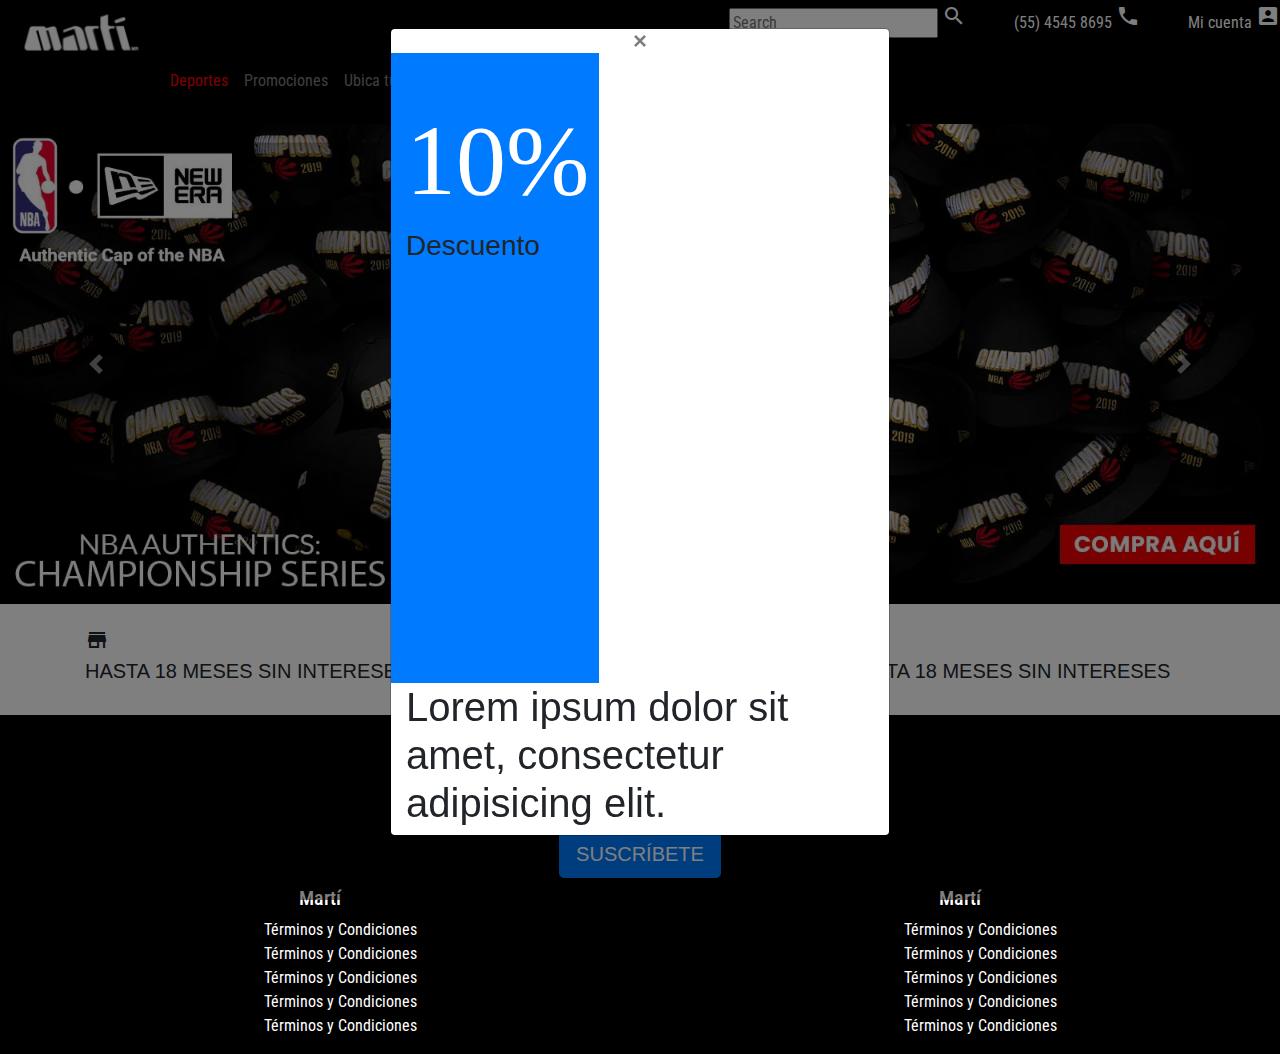
<file: index.html>
<!DOCTYPE html>
<html lang="en">
<head>
	<meta charset="UTF-8">
	<meta name="viewport" content="width=device-width, initial-scale=1, shrink-to-fit=no">
	<title>Bootstrap</title>
	<link rel="stylesheet" href="css/bootstrap.min.css">
	<link rel="stylesheet" href="css/styles.css">
	<!-- fonts -->
	<link href="https://fonts.googleapis.com/css?family=Roboto+Condensed&display=swap" rel="stylesheet">
	<!-- icons -->
	<link href="https://fonts.googleapis.com/icon?family=Material+Icons" rel="stylesheet">
</head>
<body>
	<header>
		<!-- Nav -->
		<ul class="nav justify-content-end text-white">
			<li class="nav-item ml-5 mt-1">
				<input class="d-none d-md-inline" type="text" placeholder="Search">
				<i class="material-icons">search</i>
			</li>
			<li class="nav-item ml-5 mt-1">
				<span  class="d-none d-md-inline">(55) 4545 8695</span>
				<i class="material-icons">call</i>
			</li>
			<li class="nav-item ml-5 mt-1">
				<span  class="d-none d-md-inline">Mi cuenta</span>
				<i class="material-icons">account_box</i>
			</li>
		</ul>
		<!-- Navbar -->
		<nav class="navbar navbar-expand-lg navbar-dark">
			<a class="navbar-brand" href="#">
				<img src="img/logo-m.png" alt="Logo">
			</a>
			<button class="navbar-toggler" type="button" data-toggle="collapse" data-target="#navbarNav" aria-controls="navbarNav" aria-expanded="false" aria-label="Toggle navigation">
				<span class="navbar-toggler-icon"></span>
			</button>
			<div class="collapse navbar-collapse" id="navbarNav">
				<ul class="navbar-nav">
					<li class="nav-item active">
						<a class="nav-link" href="deportes.html">Deportes <span class="sr-only">(current)</span></a>
					</li>
					<li class="nav-item">
						<a class="nav-link" href="promociones.html">Promociones</a>
					</li>
					<li class="nav-item">
						<a class="nav-link" href="ubica.html">Ubica tu tienda</a>
					</li>
				</ul>
			</div>
		</nav>
	</header>
	<main>
		<!-- modal -->
		<!-- es el recuadro del 10%-->
		<div id="myModal" class="modal fade" id="staticBackdrop" data-backdrop="static" tabindex="-1" role="dialog" aria-labelledby="staticBackdropLabel" aria-hidden="true">
		  <div class="modal-dialog" role="document">
		    <div class="modal-content">
		    	<button type="button" class="close" data-dismiss="modal" aria-label="Close">
		          <span aria-hidden="true">&times;</span>
		        </button>
		     	<div class="container-fluid">
		     		<div class="row">
		     			<div id="azul" class="col-12 col-md-5 bg-primary pt-5">
		     				<h1>10%</h1>
		     				<h3>Descuento</h3>
		     			</div>
		     			<div class="col-12 md-7">
		     				<h1>
		     					Lorem ipsum dolor sit amet, consectetur adipisicing elit.
		     				</h1>
		     			</div>
		     		</div>
		     	</div>
		    </div>
		  </div>
		</div>
	<!-- carrusel -->
				<div id="carouselExampleInterval" class="carousel slide" data-ride="carousel">
				  <div class="carousel-inner">
				    <div class="carousel-item active" data-interval="10000">
				      <img src="img/c1.jpg" class="d-block w-100" alt="...">
				    </div>
				    <div class="carousel-item" data-interval="2000">
				      <img src="img/c2.jpg" class="d-block w-100" alt="...">
				    </div>
				    <div class="carousel-item">
				      <img src="img/c3.jpg" class="d-block w-100" alt="...">
				    </div>
				  </div>
				  <a class="carousel-control-prev" href="#carouselExampleInterval" role="button" data-slide="prev">
				    <span class="carousel-control-prev-icon" aria-hidden="true"></span>
				    <span class="sr-only">Previous</span>
				  </a>
				  <a class="carousel-control-next" href="#carouselExampleInterval" role="button" data-slide="next">
				    <span class="carousel-control-next-icon" aria-hidden="true"></span>
				    <span class="sr-only">Next</span>
				  </a>
				</div>

<!-- columnas blancas -->
<div class="container">
	
		<div class="row">
				<div class="col-12 col-md-4 mt-4 mb-4">
						<i class="material-icons">store</i>
						<h5>HASTA 18 MESES SIN INTERESES</h5>
			    </div>

						<div class="col-12 col-md-4 mt-4 mb-4">
								<i class="material-icons">store</i>
								<h5>HASTA 18 MESES SIN INTERESES</h5>
					    </div>
										<div class="col-12 col-md-4 mt-4 mb-4">
												<i class="material-icons">store</i>
												<h5>HASTA 18 MESES SIN INTERESES</h5>
									    </div>

		</div>

</div>

	</main>
	<footer>
		<!-- jumbotron -->
		<div class="jumbotron jumbotron-fluid text-white p-2 m-0">
			<div class="container">
				<h1>NEWSLETTER</h1>
				<h6>Regístrate y recibe las mejores promociones</h6>
				<button type="button" class="btn btn-primary btn-lg mt-4">SUSCRÍBETE</button>
			</div>
		</div>
		<!-- collapsible para small-->
		<div class="accordion d-md-none" id="accordionExample">
			<!-- card 1 -->
			<div class="card text-white">
				<div class="card-header border-secondary border-top border-bottom mt-3" id="headingOne">
					<h2 class="mb-0">
						<button class="btn btn-link" type="button" data-toggle="collapse" data-target="#collapseOne" aria-expanded="true" aria-controls="collapseOne">
							Collapsible Group Item #1
						</button>
					</h2>
				</div>

				<div id="collapseOne" class="collapse show" aria-labelledby="headingOne" data-parent="#accordionExample">
					<div class="card-body">
						Anim pariatur cliche reprehenderit, enim eiusmod high life accusamus terry richardson ad squid. 3 wolf moon officia aute, non cupidatat skateboard dolor brunch. Food truck quinoa nesciunt laborum eiusmod. Brunch 3 wolf moon tempor, sunt aliqua put a bird on it squid single-origin coffee nulla assumenda shoreditch et. Nihil anim keffiyeh helvetica, craft beer labore wes anderson cred nesciunt sapiente ea proident. Ad vegan excepteur butcher vice lomo. Leggings occaecat craft beer farm-to-table, raw denim aesthetic synth nesciunt you probably haven't heard of them accusamus labore sustainable VHS.
					</div>
				</div>
			</div>
			<!-- card 2 -->
			<div class="card text-white">
				<div class="card-header border-secondary border-top border-bottom mt-3" id="headingTwo">
					<h2 class="mb-0">
						<button class="btn btn-link collapsed" type="button" data-toggle="collapse" data-target="#collapseTwo" aria-expanded="false" aria-controls="collapseTwo">
							Collapsible Group Item #2
						</button>
					</h2>
				</div>
				<div id="collapseTwo" class="collapse" aria-labelledby="headingTwo" data-parent="#accordionExample">
					<div class="card-body">
						Anim pariatur cliche reprehenderit, enim eiusmod high life accusamus terry richardson ad squid. 3 wolf moon officia aute, non cupidatat skateboard dolor brunch. Food truck quinoa nesciunt laborum eiusmod. Brunch 3 wolf moon tempor, sunt aliqua put a bird on it squid single-origin coffee nulla assumenda shoreditch et. Nihil anim keffiyeh helvetica, craft beer labore wes anderson cred nesciunt sapiente ea proident. Ad vegan excepteur butcher vice lomo. Leggings occaecat craft beer farm-to-table, raw denim aesthetic synth nesciunt you probably haven't heard of them accusamus labore sustainable VHS.
					</div>
				</div>
			</div>
		</div>
		<!-- para md -->
		<div class="container-fluid">
			<div class="row text-white negro">
				<div class="col-6 d-none d-md-block">
					<h5>Martí</h5>
					<ul type="none">
						<li>Términos y Condiciones</li>
						<li>Términos y Condiciones</li>
						<li>Términos y Condiciones</li>
						<li>Términos y Condiciones</li>
						<li>Términos y Condiciones</li>
					</ul>
				</div>
				<div class="col-6 d-none d-md-block">
					<h5>Martí</h5>
					<ul type="none">
						<li>Términos y Condiciones</li>
						<li>Términos y Condiciones</li>
						<li>Términos y Condiciones</li>
						<li>Términos y Condiciones</li>
						<li>Términos y Condiciones</li>
					</ul>
				</div>
			</div>
		</div>
	</footer>
</body>
<script src="js/jquery.js"></script>
<script src="js/bootstrap.min.js"></script>
<script src="js/app.js"></script>
</html>
</file>
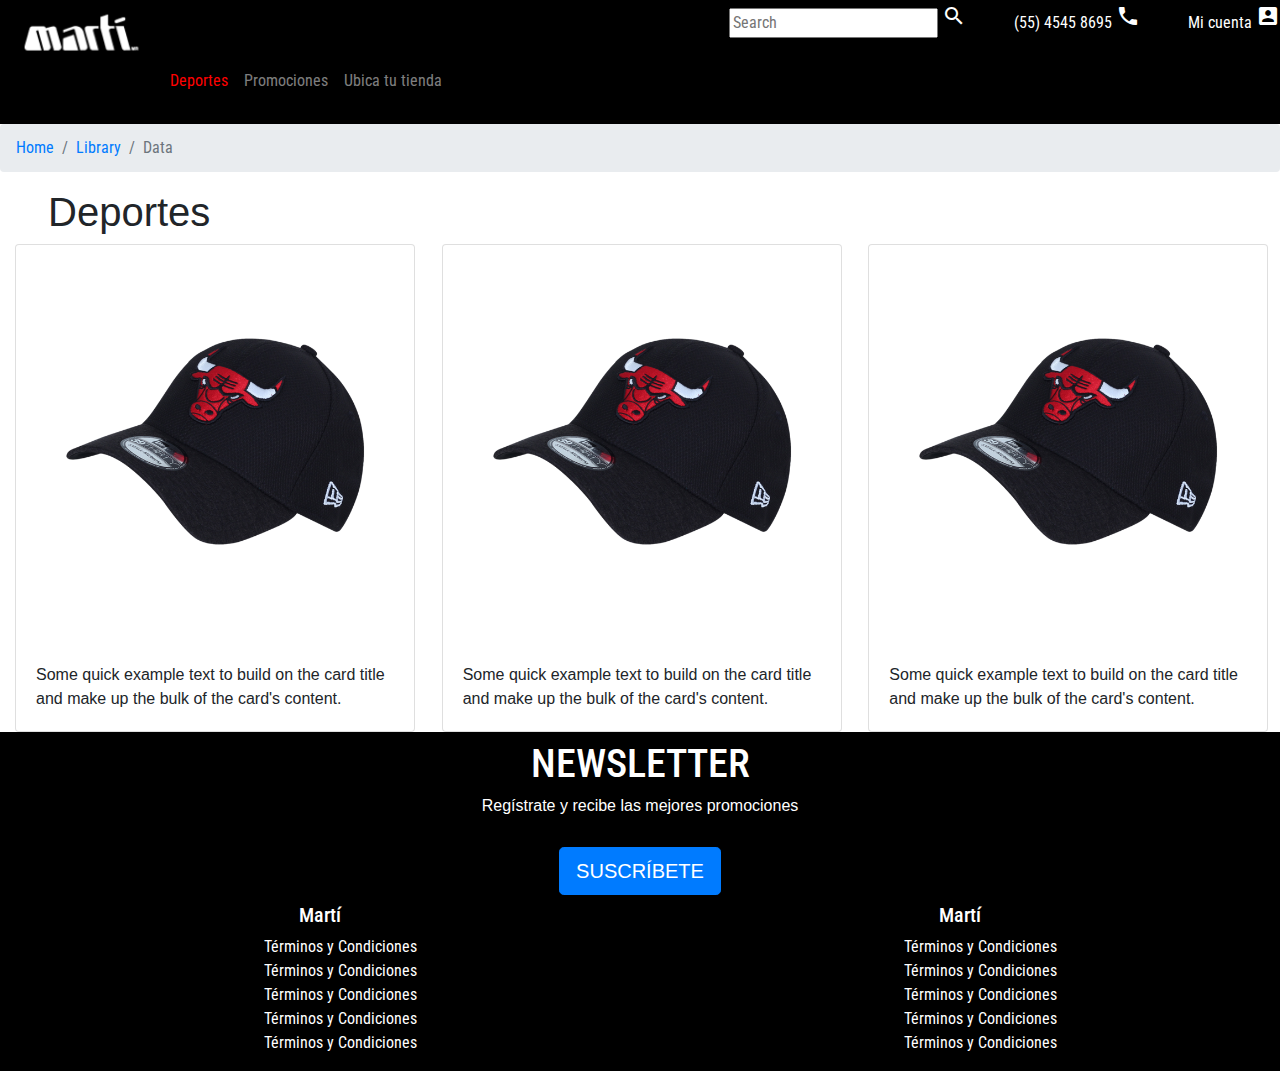
<file: deportes.html>
<!DOCTYPE html>
<html lang="en">
<head>
	<meta charset="UTF-8">
	<meta name="viewport" content="width=device-width, initial-scale=1, shrink-to-fit=no">
	<title>Bootstrap</title>
	<link rel="stylesheet" href="css/bootstrap.min.css">
	<link rel="stylesheet" href="css/styles.css">
	<!-- fonts -->
	<link href="https://fonts.googleapis.com/css?family=Roboto+Condensed&display=swap" rel="stylesheet">
	<!-- icons -->
	<link href="https://fonts.googleapis.com/icon?family=Material+Icons" rel="stylesheet">
</head>
<body>
	<header>
		<!-- Nav -->
		<ul class="nav justify-content-end text-white">
			<li class="nav-item ml-5 mt-1">
				<input class="d-none d-md-inline" type="text" placeholder="Search">
				<i class="material-icons">search</i>
			</li>
			<li class="nav-item ml-5 mt-1">
				<span  class="d-none d-md-inline">(55) 4545 8695</span>
				<i class="material-icons">call</i>
			</li>
			<li class="nav-item ml-5 mt-1">
				<span  class="d-none d-md-inline">Mi cuenta</span>
				<i class="material-icons">account_box</i>
			</li>
		</ul>
		<!-- Navbar -->
		<nav class="navbar navbar-expand-lg navbar-dark">
			<a class="navbar-brand" href="#">
				<img src="img/logo-m.png" alt="Logo">
			</a>
			<button class="navbar-toggler" type="button" data-toggle="collapse" data-target="#navbarNav" aria-controls="navbarNav" aria-expanded="false" aria-label="Toggle navigation">
				<span class="navbar-toggler-icon"></span>
			</button>
			<div class="collapse navbar-collapse" id="navbarNav">
				<ul class="navbar-nav">
					<li class="nav-item active">
						<a class="nav-link" href="deportes.html">Deportes <span class="sr-only">(current)</span></a>
					</li>
					<li class="nav-item">
						<a class="nav-link" href="promociones.html">Promociones</a>
					</li>
					<li class="nav-item">
						<a class="nav-link" href="ubica.html">Ubica tu tienda</a>
					</li>
				</ul>
			</div>
		</nav>
	</header>
	<main>
<!-- pone la ruta en el navegador -->
<!--breadcrumb  -->
			<nav aria-label="breadcrumb "  class="bread">
			  <ol class="breadcrumb transparent" >
			    <li class="breadcrumb-item"><a href="#">Home</a></li>
			    <li class="breadcrumb-item"><a href="#">Library</a></li>
			    <li class="breadcrumb-item active" aria-current="page">Data</li>
			  </ol>
			</nav>

					<h1 class="ml-5">Deportes</h1>


							<!-- Cards -->
			<div class="container-fluid">
					<div class="row">
							<div class="col-12 col-md-4">

											<div class="card" style="width: 25rem;">
											  <img src="img/card1.png" class="card-img-top" alt="...">
											  <div class="card-body">
											    <p class="card-text">Some quick example text to build on the card title and make up the bulk of the card's content.</p>
											  </div>
											</div>


								
							</div>
						
									<div class="col-12 col-md-4">

													<div class="card" style="width: 25rem;">
													  <img src="img/card1.png" class="card-img-top" alt="...">
													  <div class="card-body">
													    <p class="card-text">Some quick example text to build on the card title and make up the bulk of the card's content.</p>
													  </div>
													</div>


										
									</div>
									

									<div class="col-12 col-md-4">

													<div class="card" style="width: 25rem;">
													  <img src="img/card1.png" class="card-img-top" alt="...">
													  <div class="card-body">
													    <p class="card-text">Some quick example text to build on the card title and make up the bulk of the card's content.</p>
													  </div>
													</div>


										
									</div>
									

					</div>
			</div>











	</main>
	<footer>
		<!-- jumbotron -->
		<div class="jumbotron jumbotron-fluid text-white p-2 m-0">
			<div class="container">
				<h1>NEWSLETTER</h1>
				<h6>Regístrate y recibe las mejores promociones</h6>
				<button type="button" class="btn btn-primary btn-lg mt-4">SUSCRÍBETE</button>
			</div>
		</div>
		<!-- collapsible para small-->
		<div class="accordion d-md-none" id="accordionExample">
			<!-- card 1 -->
			<div class="card text-white">
				<div class="card-header border-secondary border-top border-bottom mt-3" id="headingOne">
					<h2 class="mb-0">
						<button class="btn btn-link" type="button" data-toggle="collapse" data-target="#collapseOne" aria-expanded="true" aria-controls="collapseOne">
							Collapsible Group Item #1
						</button>
					</h2>
				</div>

				<div id="collapseOne" class="collapse show" aria-labelledby="headingOne" data-parent="#accordionExample">
					<div class="card-body">
						Anim pariatur cliche reprehenderit, enim eiusmod high life accusamus terry richardson ad squid. 3 wolf moon officia aute, non cupidatat skateboard dolor brunch. Food truck quinoa nesciunt laborum eiusmod. Brunch 3 wolf moon tempor, sunt aliqua put a bird on it squid single-origin coffee nulla assumenda shoreditch et. Nihil anim keffiyeh helvetica, craft beer labore wes anderson cred nesciunt sapiente ea proident. Ad vegan excepteur butcher vice lomo. Leggings occaecat craft beer farm-to-table, raw denim aesthetic synth nesciunt you probably haven't heard of them accusamus labore sustainable VHS.
					</div>
				</div>
			</div>
			<!-- card 2 -->
			<div class="card text-white">
				<div class="card-header border-secondary border-top border-bottom mt-3" id="headingTwo">
					<h2 class="mb-0">
						<button class="btn btn-link collapsed" type="button" data-toggle="collapse" data-target="#collapseTwo" aria-expanded="false" aria-controls="collapseTwo">
							Collapsible Group Item #2
						</button>
					</h2>
				</div>
				<div id="collapseTwo" class="collapse" aria-labelledby="headingTwo" data-parent="#accordionExample">
					<div class="card-body">
						Anim pariatur cliche reprehenderit, enim eiusmod high life accusamus terry richardson ad squid. 3 wolf moon officia aute, non cupidatat skateboard dolor brunch. Food truck quinoa nesciunt laborum eiusmod. Brunch 3 wolf moon tempor, sunt aliqua put a bird on it squid single-origin coffee nulla assumenda shoreditch et. Nihil anim keffiyeh helvetica, craft beer labore wes anderson cred nesciunt sapiente ea proident. Ad vegan excepteur butcher vice lomo. Leggings occaecat craft beer farm-to-table, raw denim aesthetic synth nesciunt you probably haven't heard of them accusamus labore sustainable VHS.
					</div>
				</div>
			</div>
		</div>
		<!-- para md -->
		<div class="container-fluid">
			<div class="row text-white negro">
				<div class="col-6 d-none d-md-block">
					<h5>Martí</h5>
					<ul type="none">
						<li>Términos y Condiciones</li>
						<li>Términos y Condiciones</li>
						<li>Términos y Condiciones</li>
						<li>Términos y Condiciones</li>
						<li>Términos y Condiciones</li>
					</ul>
				</div>
				<div class="col-6 d-none d-md-block">
					<h5>Martí</h5>
					<ul type="none">
						<li>Términos y Condiciones</li>
						<li>Términos y Condiciones</li>
						<li>Términos y Condiciones</li>
						<li>Términos y Condiciones</li>
						<li>Términos y Condiciones</li>
					</ul>
				</div>
			</div>
		</div>
	</footer>
</body>
<script src="js/jquery.js"></script>
<script src="js/bootstrap.min.js"></script>
<script src="js/app.js"></script>
</html>
</file>
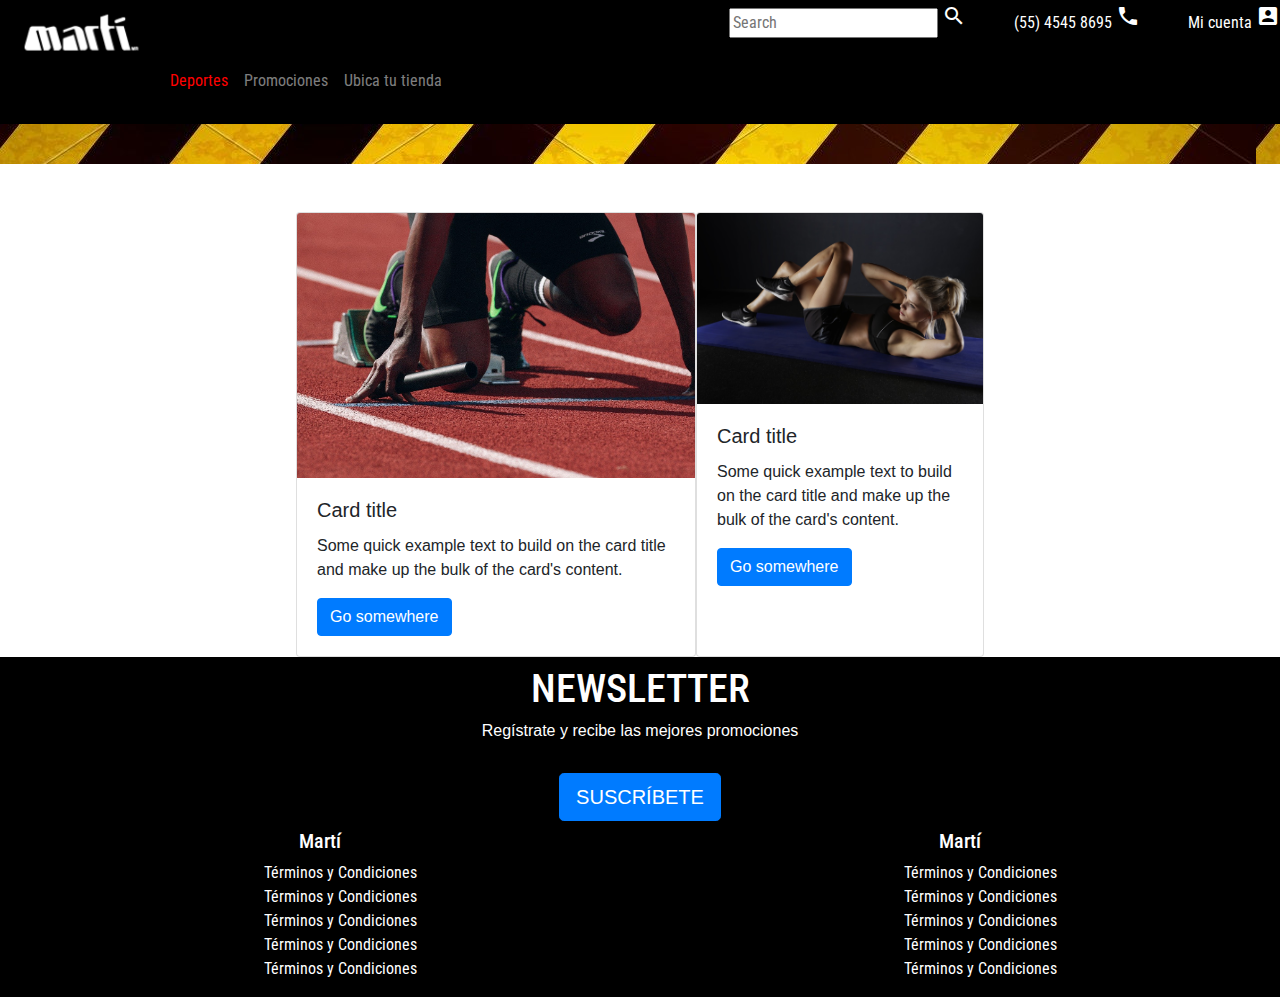
<file: promociones.html>
<!DOCTYPE html>
<html lang="en">
<head>
	<meta charset="UTF-8">
	<meta name="viewport" content="width=device-width, initial-scale=1, shrink-to-fit=no">
	<title>Bootstrap</title>
	<link rel="stylesheet" href="css/bootstrap.min.css">
	<link rel="stylesheet" href="css/styles.css">
	<!-- fonts -->
	<link href="https://fonts.googleapis.com/css?family=Roboto+Condensed&display=swap" rel="stylesheet">
	<!-- icons -->
	<link href="https://fonts.googleapis.com/icon?family=Material+Icons" rel="stylesheet">
</head>
<body>
	<header>
		<!-- Nav -->
		<ul class="nav justify-content-end text-white">
			<li class="nav-item ml-5 mt-1">
				<input class="d-none d-md-inline" type="text" placeholder="Search">
				<i class="material-icons">search</i>
			</li>
			<li class="nav-item ml-5 mt-1">
				<span  class="d-none d-md-inline">(55) 4545 8695</span>
				<i class="material-icons">call</i>
			</li>
			<li class="nav-item ml-5 mt-1">
				<span  class="d-none d-md-inline">Mi cuenta</span>
				<i class="material-icons">account_box</i>
			</li>
		</ul>
		<!-- Navbar -->
		<nav class="navbar navbar-expand-lg navbar-dark">
			<a class="navbar-brand" href="#">
				<img src="img/logo-m.png" alt="Logo">
			</a>
			<button class="navbar-toggler" type="button" data-toggle="collapse" data-target="#navbarNav" aria-controls="navbarNav" aria-expanded="false" aria-label="Toggle navigation">
				<span class="navbar-toggler-icon"></span>
			</button>
			<div class="collapse navbar-collapse" id="navbarNav">
				<ul class="navbar-nav">
					<li class="nav-item active">
						<a class="nav-link" href="deportes.html">Deportes <span class="sr-only">(current)</span></a>
					</li>
					<li class="nav-item">
						<a class="nav-link" href="promociones.html">Promociones</a>
					</li>
					<li class="nav-item">
						<a class="nav-link" href="ubica.html">Ubica tu tienda</a>
					</li>
				</ul>
			</div>
		</nav>
	</header>
	<main>
<!-- imagen con moviento -->
		<div class="amarillo"></div>
		<!-- cards -->
		<div class="container">
			<div class="row mt-5 justify-content-center">
				
				<!-- card 1 -->
				  <div class="card" style="width: 25rem;">
				    <img src="img/athlete-1840437_1280.jpg" class="card-img-top" alt="...">
				    <div class="card-body">
				      <h5 class="card-title">Card title</h5>
				      <p class="card-text">Some quick example text to build on the card title and make up the bulk of the card's content.</p>
				      <a href="#" class="btn btn-primary">Go somewhere</a>
				    </div>
				
				  </div>
	
				<!-- Card 2 -->

				<div class="card" style="width: 18rem;">
				    <img src="img/sport-2250970_1280.jpg" class="card-img-top" alt="...">
				    <div class="card-body">
				      <h5 class="card-title">Card title</h5>
				      <p class="card-text">Some quick example text to build on the card title and make up the bulk of the card's content.</p>
				      <a href="#" class="btn btn-primary">Go somewhere</a>
				    </div>
				
				  </div>





			</div>
			
		</div>

<!-- .................................... -->















	</main>
	<footer>
		<!-- jumbotron -->
		<div class="jumbotron jumbotron-fluid text-white p-2 m-0">
			<div class="container">
				<h1>NEWSLETTER</h1>
				<h6>Regístrate y recibe las mejores promociones</h6>
				<button type="button" class="btn btn-primary btn-lg mt-4">SUSCRÍBETE</button>
			</div>
		</div>
		<!-- collapsible para small-->
		<div class="accordion d-md-none" id="accordionExample">
			<!-- card 1 -->
			<div class="card text-white">
				<div class="card-header border-secondary border-top border-bottom mt-3" id="headingOne">
					<h2 class="mb-0">
						<button class="btn btn-link" type="button" data-toggle="collapse" data-target="#collapseOne" aria-expanded="true" aria-controls="collapseOne">
							Collapsible Group Item #1
						</button>
					</h2>
				</div>

				<div id="collapseOne" class="collapse show" aria-labelledby="headingOne" data-parent="#accordionExample">
					<div class="card-body">
						Anim pariatur cliche reprehenderit, enim eiusmod high life accusamus terry richardson ad squid. 3 wolf moon officia aute, non cupidatat skateboard dolor brunch. Food truck quinoa nesciunt laborum eiusmod. Brunch 3 wolf moon tempor, sunt aliqua put a bird on it squid single-origin coffee nulla assumenda shoreditch et. Nihil anim keffiyeh helvetica, craft beer labore wes anderson cred nesciunt sapiente ea proident. Ad vegan excepteur butcher vice lomo. Leggings occaecat craft beer farm-to-table, raw denim aesthetic synth nesciunt you probably haven't heard of them accusamus labore sustainable VHS.
					</div>
				</div>
			</div>
			<!-- card 2 -->
			<div class="card text-white">
				<div class="card-header border-secondary border-top border-bottom mt-3" id="headingTwo">
					<h2 class="mb-0">
						<button class="btn btn-link collapsed" type="button" data-toggle="collapse" data-target="#collapseTwo" aria-expanded="false" aria-controls="collapseTwo">
							Collapsible Group Item #2
						</button>
					</h2>
				</div>
				<div id="collapseTwo" class="collapse" aria-labelledby="headingTwo" data-parent="#accordionExample">
					<div class="card-body">
						Anim pariatur cliche reprehenderit, enim eiusmod high life accusamus terry richardson ad squid. 3 wolf moon officia aute, non cupidatat skateboard dolor brunch. Food truck quinoa nesciunt laborum eiusmod. Brunch 3 wolf moon tempor, sunt aliqua put a bird on it squid single-origin coffee nulla assumenda shoreditch et. Nihil anim keffiyeh helvetica, craft beer labore wes anderson cred nesciunt sapiente ea proident. Ad vegan excepteur butcher vice lomo. Leggings occaecat craft beer farm-to-table, raw denim aesthetic synth nesciunt you probably haven't heard of them accusamus labore sustainable VHS.
					</div>
				</div>
			</div>
		</div>
		<!-- para md -->
		<div class="container-fluid">
			<div class="row text-white negro">
				<div class="col-6 d-none d-md-block">
					<h5>Martí</h5>
					<ul type="none">
						<li>Términos y Condiciones</li>
						<li>Términos y Condiciones</li>
						<li>Términos y Condiciones</li>
						<li>Términos y Condiciones</li>
						<li>Términos y Condiciones</li>
					</ul>
				</div>
				<div class="col-6 d-none d-md-block">
					<h5>Martí</h5>
					<ul type="none">
						<li>Términos y Condiciones</li>
						<li>Términos y Condiciones</li>
						<li>Términos y Condiciones</li>
						<li>Términos y Condiciones</li>
						<li>Términos y Condiciones</li>
					</ul>
				</div>
			</div>
		</div>
	</footer>
</body>
<script src="js/jquery.js"></script>
<script src="js/bootstrap.min.js"></script>
<script src="js/app.js"></script>
</html>
</file>
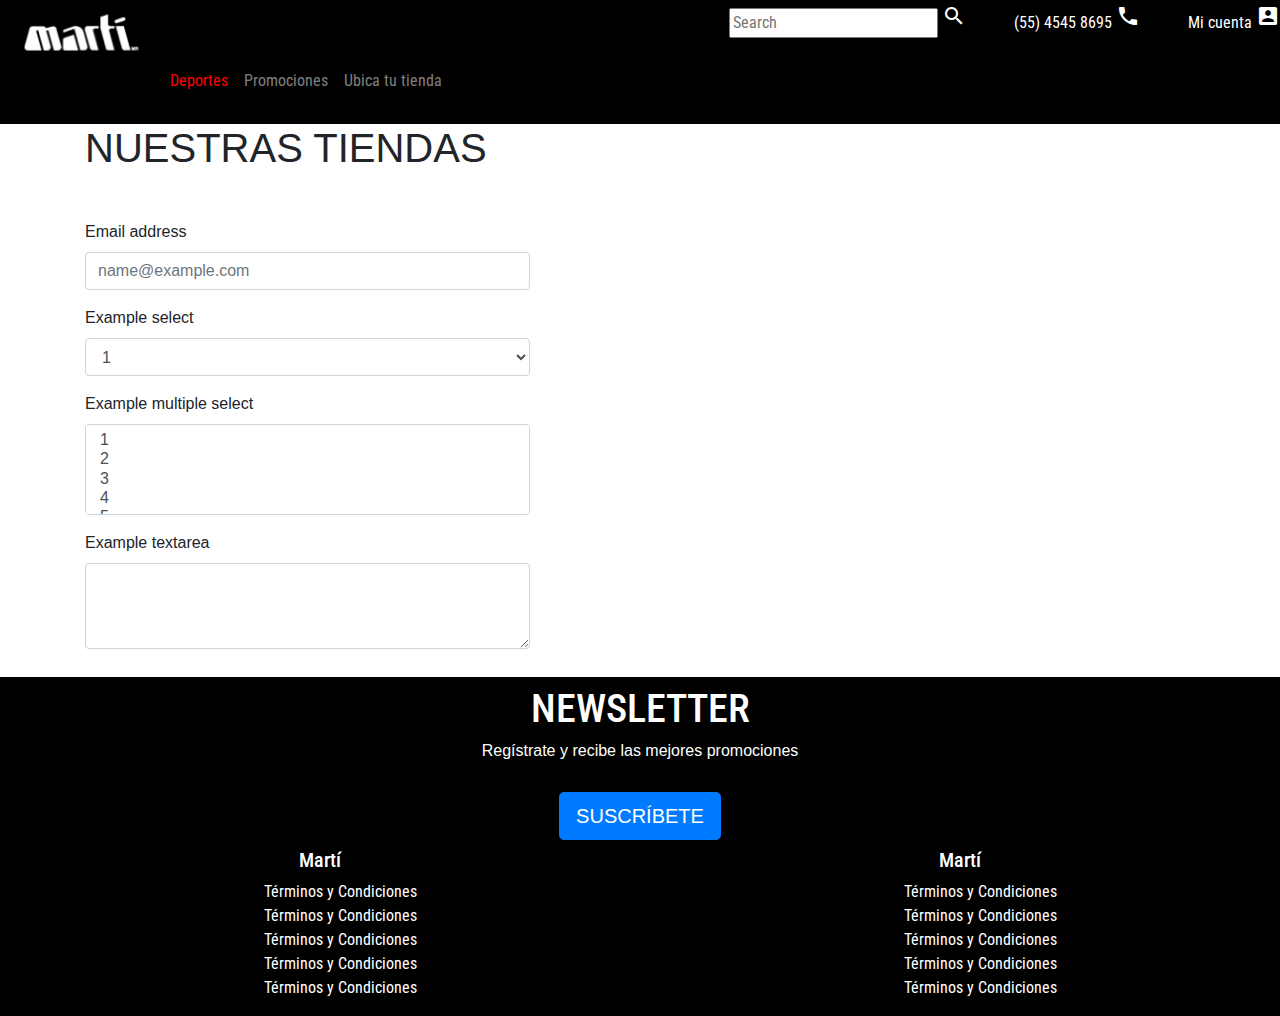
<file: ubica.html>
<!DOCTYPE html>
<html lang="en">
<head>
	<meta charset="UTF-8">
	<meta name="viewport" content="width=device-width, initial-scale=1, shrink-to-fit=no">
	<title>Bootstrap</title>
	<link rel="stylesheet" href="css/bootstrap.min.css">
	<link rel="stylesheet" href="css/styles.css">
	<!-- fonts -->
	<link href="https://fonts.googleapis.com/css?family=Roboto+Condensed&display=swap" rel="stylesheet">
	<!-- icons -->
	<link href="https://fonts.googleapis.com/icon?family=Material+Icons" rel="stylesheet">
</head>
<body>
	<header>
		<!-- Nav -->
		<ul class="nav justify-content-end text-white">
			<li class="nav-item ml-5 mt-1">
				<input class="d-none d-md-inline" type="text" placeholder="Search">
				<i class="material-icons">search</i>
			</li>
			<li class="nav-item ml-5 mt-1">
				<span  class="d-none d-md-inline">(55) 4545 8695</span>
				<i class="material-icons">call</i>
			</li>
			<li class="nav-item ml-5 mt-1">
				<span  class="d-none d-md-inline">Mi cuenta</span>
				<i class="material-icons">account_box</i>
			</li>
		</ul>
		<!-- Navbar -->
		<nav class="navbar navbar-expand-lg navbar-dark">
			<a class="navbar-brand" href="#">
				<img src="img/logo-m.png" alt="Logo">
			</a>
			<button class="navbar-toggler" type="button" data-toggle="collapse" data-target="#navbarNav" aria-controls="navbarNav" aria-expanded="false" aria-label="Toggle navigation">
				<span class="navbar-toggler-icon"></span>
			</button>
			<div class="collapse navbar-collapse" id="navbarNav">
				<ul class="navbar-nav">
					<li class="nav-item active">
						<a class="nav-link" href="deportes.html">Deportes <span class="sr-only">(current)</span></a>
					</li>
					<li class="nav-item">
						<a class="nav-link" href="promociones.html">Promociones</a>
					</li>
					<li class="nav-item">
						<a class="nav-link" href="ubica.html">Ubica tu tienda</a>
					</li>
				</ul>
			</div>
		</nav>
	</header>
	<main>
			<div class="container">
				<h1>NUESTRAS TIENDAS</h1>
					<div class="row mt-5">
								<div class="col-12 col-md-5">
							
										<form>
										  <div class="form-group">
										    <label for="exampleFormControlInput1">Email address</label>
										    <input type="email" class="form-control" id="exampleFormControlInput1" placeholder="name@example.com">
										  </div>
										  <div class="form-group">
										    <label for="exampleFormControlSelect1">Example select</label>
										    <select class="form-control" id="exampleFormControlSelect1">
										      <option>1</option>
										      <option>2</option>
										      <option>3</option>
										      <option>4</option>
										      <option>5</option>
										    </select>
										  </div>
										  <div class="form-group">
										    <label for="exampleFormControlSelect2">Example multiple select</label>
										    <select multiple class="form-control" id="exampleFormControlSelect2">
										      <option>1</option>
										      <option>2</option>
										      <option>3</option>
										      <option>4</option>
										      <option>5</option>
										    </select>
										  </div>
										  <div class="form-group">
										    <label for="exampleFormControlTextarea1">Example textarea</label>
										    <textarea class="form-control" id="exampleFormControlTextarea1" rows="3"></textarea>
										  </div>
									</form>
								</div>
									
									<div class="col-12 col-md-7">
									
									<iframe src="https://www.google.com/maps/embed?pb=!1m18!1m12!1m3!1d30108.838357407858!2d-99.20824426044915!3d19.386257699999998!2m3!1f0!2f0!3f0!3m2!1i1024!2i768!4f13.1!3m3!1m2!1s0x85d201d59e34c96d%3A0x39393bb47037d21f!2sMart%C3%AD%20Eureka!5e0!3m2!1ses-419!2smx!4v1579274482721!5m2!1ses-419!2smx" width="600" height="450" frameborder="0" style="border:0;" allowfullscreen=""></iframe>	


									</div>	
					




					</div>
				
			</div>










	</main>
	<footer>
		<!-- jumbotron -->
		<div class="jumbotron jumbotron-fluid text-white p-2 m-0">
			<div class="container">
				<h1>NEWSLETTER</h1>
				<h6>Regístrate y recibe las mejores promociones</h6>
				<button type="button" class="btn btn-primary btn-lg mt-4">SUSCRÍBETE</button>
			</div>
		</div>
		<!-- collapsible para small-->
		<div class="accordion d-md-none" id="accordionExample">
			<!-- card 1 -->
			<div class="card text-white">
				<div class="card-header border-secondary border-top border-bottom mt-3" id="headingOne">
					<h2 class="mb-0">
						<button class="btn btn-link" type="button" data-toggle="collapse" data-target="#collapseOne" aria-expanded="true" aria-controls="collapseOne">
							Collapsible Group Item #1
						</button>
					</h2>
				</div>

				<div id="collapseOne" class="collapse show" aria-labelledby="headingOne" data-parent="#accordionExample">
					<div class="card-body">
						Anim pariatur cliche reprehenderit, enim eiusmod high life accusamus terry richardson ad squid. 3 wolf moon officia aute, non cupidatat skateboard dolor brunch. Food truck quinoa nesciunt laborum eiusmod. Brunch 3 wolf moon tempor, sunt aliqua put a bird on it squid single-origin coffee nulla assumenda shoreditch et. Nihil anim keffiyeh helvetica, craft beer labore wes anderson cred nesciunt sapiente ea proident. Ad vegan excepteur butcher vice lomo. Leggings occaecat craft beer farm-to-table, raw denim aesthetic synth nesciunt you probably haven't heard of them accusamus labore sustainable VHS.
					</div>
				</div>
			</div>
			<!-- card 2 -->
			<div class="card text-white">
				<div class="card-header border-secondary border-top border-bottom mt-3" id="headingTwo">
					<h2 class="mb-0">
						<button class="btn btn-link collapsed" type="button" data-toggle="collapse" data-target="#collapseTwo" aria-expanded="false" aria-controls="collapseTwo">
							Collapsible Group Item #2
						</button>
					</h2>
				</div>
				<div id="collapseTwo" class="collapse" aria-labelledby="headingTwo" data-parent="#accordionExample">
					<div class="card-body">
						Anim pariatur cliche reprehenderit, enim eiusmod high life accusamus terry richardson ad squid. 3 wolf moon officia aute, non cupidatat skateboard dolor brunch. Food truck quinoa nesciunt laborum eiusmod. Brunch 3 wolf moon tempor, sunt aliqua put a bird on it squid single-origin coffee nulla assumenda shoreditch et. Nihil anim keffiyeh helvetica, craft beer labore wes anderson cred nesciunt sapiente ea proident. Ad vegan excepteur butcher vice lomo. Leggings occaecat craft beer farm-to-table, raw denim aesthetic synth nesciunt you probably haven't heard of them accusamus labore sustainable VHS.
					</div>
				</div>
			</div>
		</div>
		<!-- para md -->
		<div class="container-fluid">
			<div class="row text-white negro">
				<div class="col-6 d-none d-md-block">
					<h5>Martí</h5>
					<ul type="none">
						<li>Términos y Condiciones</li>
						<li>Términos y Condiciones</li>
						<li>Términos y Condiciones</li>
						<li>Términos y Condiciones</li>
						<li>Términos y Condiciones</li>
					</ul>
				</div>
				<div class="col-6 d-none d-md-block">
					<h5>Martí</h5>
					<ul type="none">
						<li>Términos y Condiciones</li>
						<li>Términos y Condiciones</li>
						<li>Términos y Condiciones</li>
						<li>Términos y Condiciones</li>
						<li>Términos y Condiciones</li>
					</ul>
				</div>
			</div>
		</div>
	</footer>
</body>
<script src="js/jquery.js"></script>
<script src="js/bootstrap.min.js"></script>
<script src="js/app.js"></script>
</html>
</file>
<file: css/styles.css>
body {
    display: flex;
    min-height: 100vh;
    flex-direction: column;
  }

 main {
    flex: 1 0 auto;
 }
      

.nav, nav, .jumbotron, .accordion .card, .negro{
	background-color: black;
	text-align: center;
	font-family: 'Roboto Condensed', sans-serif;
}

.navbar-brand img{
	width: 130px;
	height: auto;
	position: relative;
	bottom: 5vh;
}

.navbar .collapse .navbar-nav .active a{
	color: red;
}

h6, button{
	font-family: Calibri, sans-serif;
}

#azul{
	height: 70vh;
	display: inline-block;
}

#azul h1{
	font-size: 100px;
	font-family: fantasy;
	color: white;
	animation-name: huno;
	animation-duration: 1s;
	animation-iteration-count: infinite;
	animation-direction: alternate;
	animation-timing-function: ease-in;
}

@keyframes huno{
	0%{
		transform: rotate(20deg);
	}
	50%{

	}
	100%{
		transform: rotate(-20deg);
	}
}


/*animacion de la imagen amarillo*/
.amarillo{
	background-image: url(../img/warning2.jpg);
	height: 40px;
}
@@keyframes slide{
		100%{
			/*se mueva el fondo*/
			background-position-x: -500px;
	}

}
.amarillo{
	animation-name: slide;
	animation-duration: 10s;
	animation-timing-function: linear;
	animation-iteration-count:infinite;
}

.bread{
	background-color: white;
}

iframe{
	width: 90%;
}
</file>
